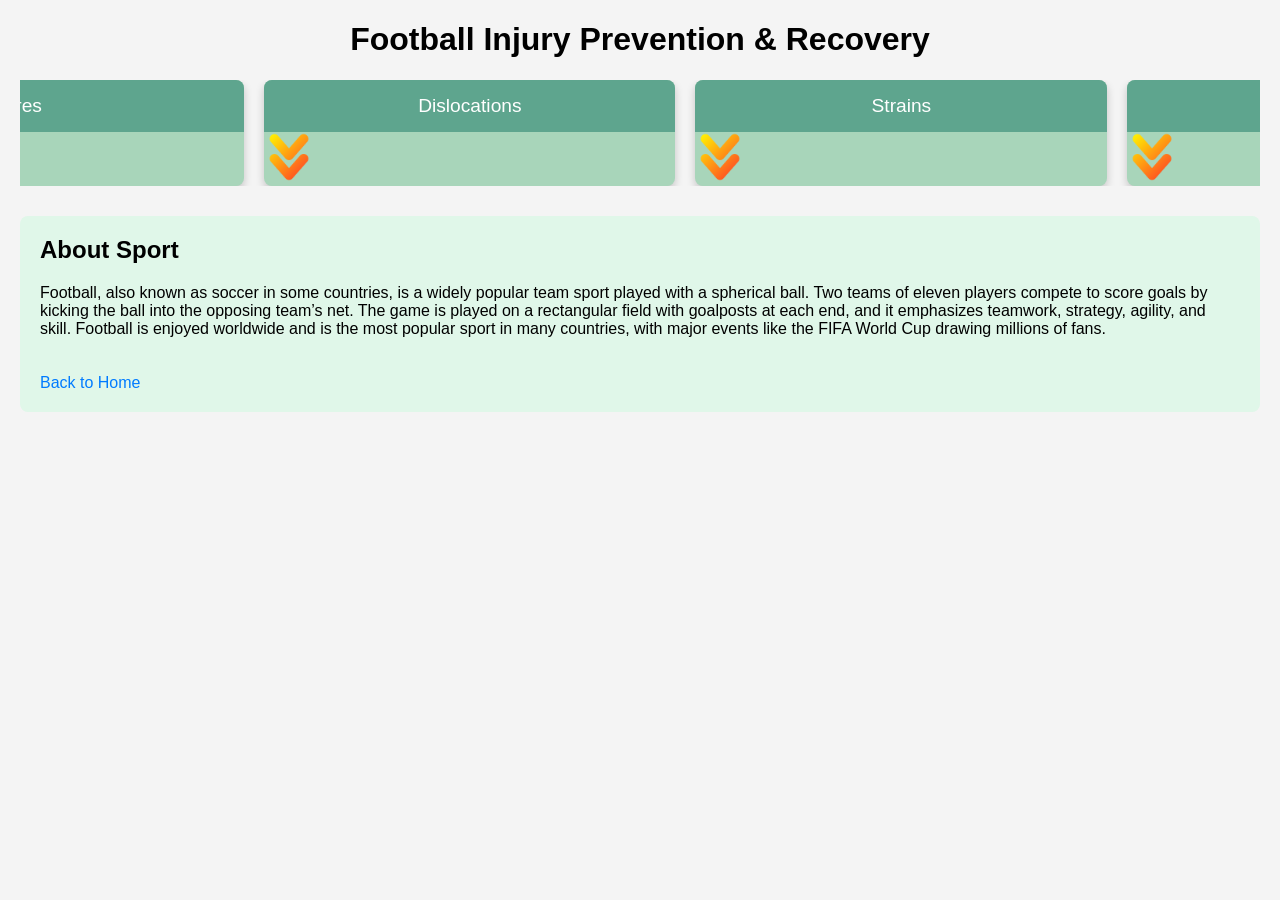
<file: football.html>
<!DOCTYPE html>
<html lang="en">
<head>
<meta charset="UTF-8" />
<meta name="viewport" content="width=device-width, initial-scale=1.0"/>
<title>Football Injury Info</title>
<style>
  body {
    font-family: Arial, sans-serif;
    margin: 20px;
    background-color: #f4f4f4;
  }
  h1 {
    text-align: center;
  }
  section {
    background: #fff;
    padding: 15px;
    margin-bottom: 20px;
    border-radius: 8px;
  }
  h2 {
    margin-top: 0;
  }
  ul {
    list-style-type: disc;
    padding-left: 20px;
  }
  a {
    display: inline-block;
    margin-top: 20px;
    text-decoration: none;
    color: #007BFF;
  }
  /* Injury cards container in one row */
  .injury-cards {
    display: flex;
    flex-wrap: nowrap; /* arrange in one row without wrapping */
    justify-content: center;
    gap: 20px;
    margin-top: 20px;
    overflow-x: auto; /* allow scrolling if needed */
  }
  /* Individual cards styling */
  .injury-card {
    background-color: #a8d5ba; /* greenish color */
    border-radius: 8px;
    box-shadow: 0 4px 8px rgba(0,0,0,0.2);
    min-width: 200px;
    cursor: pointer;
    transition: transform 0.2s;
    position: relative;
    flex: 0 0 auto;
  }
  .injury-card:hover {
    transform: translateY(-5px);
  }
  .card-header {
    padding: 15px;
    background-color: #5ea58e; /* darker green for header */
    color: white;
    font-size: 1.2em;
    text-align: center;
    border-top-left-radius: 8px;
    border-top-right-radius: 8px;
  }
  .card-content {
    max-height: 0;
    overflow: hidden;
    transition: max-height 0.5s ease, opacity 0.5s ease, padding 0.5s ease;
    opacity: 0;
    padding: 0 15px;
  }
  /* Show content on hover of the card */
  .injury-card:hover .card-content {
    max-height: 1000px; /* large enough to contain content */
    opacity: 1;
    padding: 15px;
  }

  /* Style for the detailed section about fractures */
  .fracture-info {
    margin-top: 30px;
    background-color: #e0f7e9; /* light green background for info */
    padding: 20px;
    border-radius: 8px;
  }
  /* Heading for fracture info */
  .fracture-info h2 {
    margin-top: 0;
  }


</style>
</head>
<body>
<h1>Football Injury Prevention & Recovery</h1>           

<!-- Injury Cards Section arranged in one row -->

<div class="injury-cards">
  <!-- Fractures Card -->
  <div class="injury-card">
    <div class="card-header">Fractures</div>
    <img src="go1.png" alt="Icon" width="50" height="50" />
    <div class="card-content">
      <h3>Causes:</h3>

      <ul>
        <li>Impact from tackles or collisions</li>
        <li>Falling awkwardly onto the ground</li>
        <li>Being struck by equipment or objects</li>
        <li>Sudden twisting or bending of bones</li>
        <li>Overuse or stress fractures from repetitive impact</li>
      </ul>
      <h3>Preventions:</h3>
      <ul>
        <li>Wear appropriate protective gear (helmets, pads)</li>
        <li>Strengthen bones through proper nutrition and weight training</li>
        <li>Use correct techniques during tackles and falls</li>
        <li>Ensure playing surfaces are even and safe</li>
        <li>Avoid overtraining and allow adequate rest</li>
      </ul>
      <h3>Recovery Methods:</h3>
      <ul>
        <li>Immobilization with casts or splints</li>
        <li>Rest and avoiding weight-bearing activities</li>
        <li>Ice therapy to reduce swelling</li>
        <li>Physiotherapy to regain strength and mobility</li>
        <li>Surgical intervention if the fracture is severe</li>
      </ul>
    </div>
  </div>

  <!-- Dislocations Card -->
  <div class="injury-card">
    <div class="card-header">Dislocations</div>
    <img src="go1.png" alt="Icon" width="50" height="50" />
    <div class="card-content">
      <h3>Causes:</h3>
      <ul>
        <li>Sudden impact or collision during play</li>
        <li>Falling on an outstretched arm or hand</li>
        <li>Twisting injuries during rapid movements</li>
        <li>Forceful contact with another player</li>
        <li>Overextension of joints beyond their normal range</li>
      </ul>
      <h3>Preventions:</h3>
      <ul>
        <li>Strengthen muscles around vulnerable joints</li>
        <li>Use protective equipment properly</li>
        <li>Practice proper falling techniques</li>
        <li>Improve joint stability through training</li>
        <li>Warm-up thoroughly before activity</li>
      </ul>
      <h3>Recovery Methods:</h3>
      <ul>
        <li>Immediate immobilization and medical reduction</li>
        <li>Rest and ice to minimize swelling</li>
        <li>Pain management with medication</li>
        <li>Physiotherapy for joint stability and strength</li>
        <li>Gradual return to activity with supervised exercises</li>
      </ul>
    </div>
  </div>

  <!-- Strains Card -->
  <div class="injury-card">
    <div class="card-header">Strains</div>
    <img src="go1.png" alt="Icon" width="50" height="50" />
    <div class="card-content">
      <h3>Causes:</h3>
      <ul>
        <li>Sudden acceleration or deceleration movements</li>
        <li>Overstretching during intense activity</li>
        <li>Poor conditioning or fatigue</li>
        <li>Lack of warm-up before activity</li>
        <li>Repetitive stress on muscles</li>
      </ul>
      <h3>Preventions:</h3>
      <ul>
        <li>Warm-up and stretch thoroughly before play</li>
        <li>Strengthen muscles through conditioning exercises</li>
        <li>Maintain good flexibility</li>
        <li>Avoid overexerting muscles during play</li>
        <li>Incorporate rest days into training</li>
      </ul>
      <h3>Recovery Methods:</h3>
      <ul>
        <li>Rest and avoid strenuous activity</li>
        <li>Ice application to reduce pain and swelling</li>
        <li>Compression bandages for support</li>
        <li>Elevation of the injured limb</li>
        <li>Physiotherapy for muscle recovery and flexibility</li>
      </ul>
    </div>
  </div>

  <!-- Sprains Card -->
  <div class="injury-card">
    <div class="card-header">Sprains</div>
    <img src="go1.png" alt="Icon" width="50" height="50" />
    <div class="card-content">
      <h3>Causes:</h3>
      <ul>
        <li>Twisting or rolling a joint unexpectedly</li>
        <li>Collision or impact during tackles</li>
        <li>Landing awkwardly from jumps</li>
        <li>Rapid direction changes</li>
        <li>Uneven or slippery playing surfaces</li>
      </ul>
      <h3>Preventions:</h3>
      <ul>
        <li>Strengthen muscles around joints</li>
        <li>Use proper footwear for grip and support</li>
        <li>Warm-up and stretch before activity</li>
        <li>Avoid sudden, untrained movements</li>
        <li>Use supportive taping or braces if prone to injury</li>
      </ul>
      <h3>Recovery Methods:</h3>
      <ul>
        <li>Rest and immobilize the joint</li>
        <li>Ice the area to reduce swelling</li>
        <li>Compression with bandages or braces</li>
        <li>Elevate the injured joint</li>
        <li>Physiotherapy to regain strength and stability</li>
      </ul>
    </div>
  </div>
</div>

<!-- Detailed info about Fractures -->
<div class="fracture-info" id="fracture-section">
  
  <h2>About Sport</h2>

  <p> Football, also known as soccer in some countries, is a widely popular team sport played with a spherical ball. Two teams of eleven players compete to score goals by kicking the ball into the opposing team’s net. The game is played on a rectangular field with goalposts at each end, and it emphasizes teamwork, strategy, agility, and skill. Football is enjoyed worldwide and is the most popular sport in many countries, with major events like the FIFA World Cup drawing millions of fans. </p>
  

<a href="index.html">Back to Home</a>

</body>
</html>
</file>
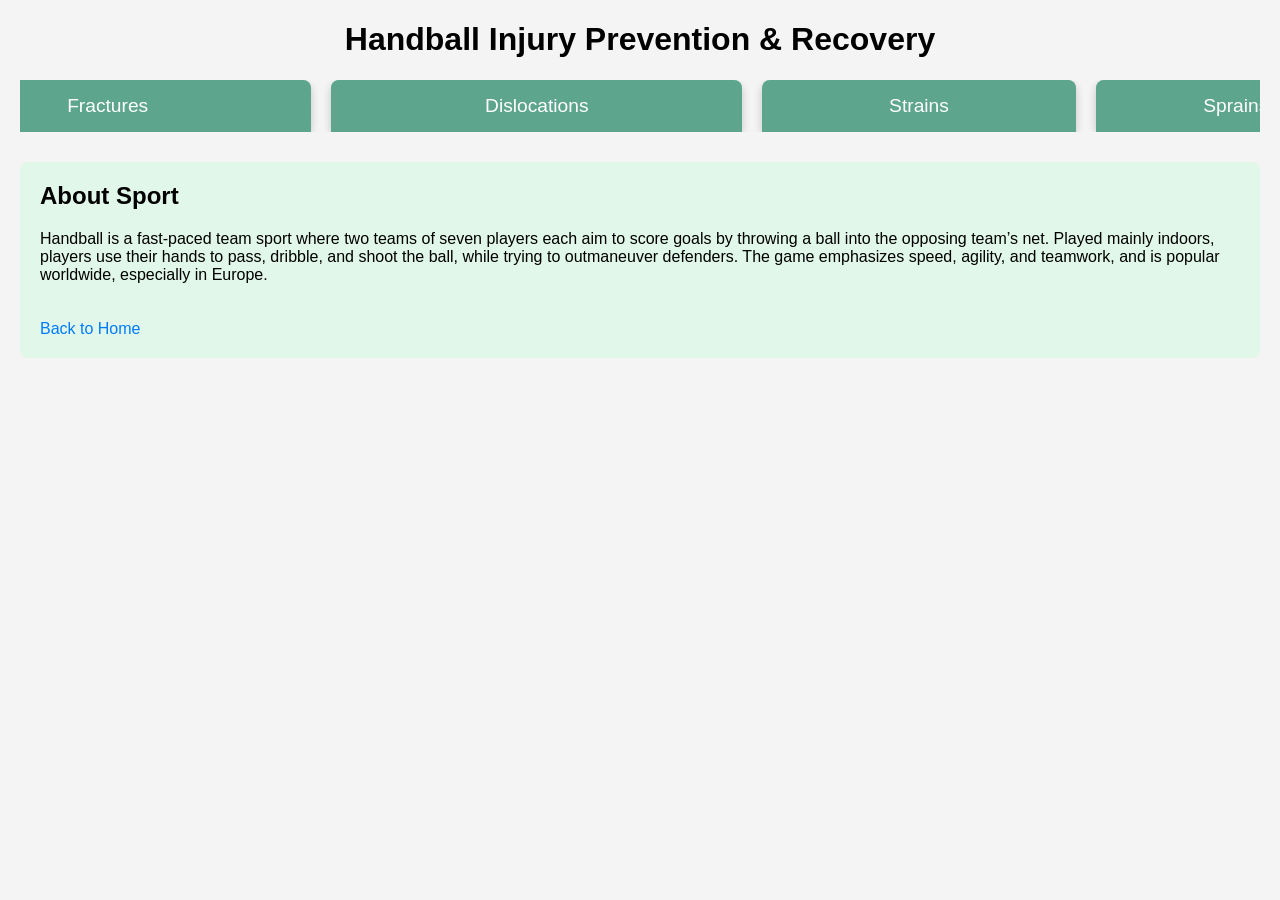
<file: handball.html>
<!DOCTYPE html>
<html lang="en">
<head>
<meta charset="UTF-8" />
<meta name="viewport" content="width=device-width, initial-scale=1.0"/>
<title>Handball Injury Info</title>
<style>
  body {
    font-family: Arial, sans-serif;
    margin: 20px;
    background-color: #f4f4f4;
  }
  h1 {
    text-align: center;
  }
  section {
    background: #fff;
    padding: 15px;
    margin-bottom: 20px;
    border-radius: 8px;
  }
  h2 {
    margin-top: 0;
  }
  ul {
    list-style-type: disc;
    padding-left: 20px;
  }
  a {
    display: inline-block;
    margin-top: 20px;
    text-decoration: none;
    color: #007BFF;
  }
  /* Injury cards container in one row */
  .injury-cards {
    display: flex;
    flex-wrap: nowrap;
    justify-content: center;
    gap: 20px;
    margin-top: 20px;
    overflow-x: auto;
  }
  /* Individual cards styling */
  .injury-card {
    background-color: #a8d5ba;
    border-radius: 8px;
    box-shadow: 0 4px 8px rgba(0,0,0,0.2);
    min-width: 200px;
    cursor: pointer;
    transition: transform 0.2s;
    position: relative;
    flex: 0 0 auto;
  }
  .injury-card:hover {
    transform: translateY(-5px);
  }
  .card-header {
    padding: 15px;
    background-color: #5ea58e;
    color: white;
    font-size: 1.2em;
    text-align: center;
    border-top-left-radius: 8px;
    border-top-right-radius: 8px;
  }
  .card-content {
    max-height: 0;
    overflow: hidden;
    transition: max-height 0.5s ease, opacity 0.5s ease, padding 0.5s ease;
    opacity: 0;
    padding: 0 15px;
  }
  /* Show content on hover of the card */
  .injury-card:hover .card-content {
    max-height: 1000px;
    opacity: 1;
    padding: 15px;
  }
  /* Style for the detailed section about fractures */
  .fracture-info {
    margin-top: 30px;
    background-color: #e0f7e9;
    padding: 20px;
    border-radius: 8px;
  }
  /* Heading for fracture info */
  .fracture-info h2 {
    margin-top: 0;
  }
</style>
</head>
<body>
<h1>Handball Injury Prevention & Recovery</h1>

<!-- Injury Cards Section arranged in one row -->
<div class="injury-cards">
  <!-- Fractures Card -->
  <div class="injury-card">
    <div class="card-header">Fractures</div>
    <div class="card-content">
      <h3>Causes:</h3>
      <ul>
        <li>Impact from collisions or falls</li>
        <li>Being hit by the ball or equipment</li>
        <li>Falls onto hard surfaces</li>
        <li>Twisting injuries</li>
        <li>Overuse stress fractures</li>
      </ul>
      <h3>Preventions:</h3>
      <ul>
        <li>Wear protective gear like padded gloves or guards</li>
        <li>Ensure proper technique during play</li>
        <li>Use appropriate footwear for grip and support</li>
        <li>Maintain good physical conditioning</li>
        <li>Avoid playing on unsafe surfaces</li>
      </ul>
      <h3>Recovery Methods:</h3>
      <ul>
        <li>Immobilization with casts or splints</li>
        <li>Rest and avoiding stress on the injury</li>
        <li>Icing to reduce swelling</li>
        <li>Physiotherapy for strength rebuilding</li>
        <li>Surgical intervention if necessary</li>
      </ul>
    </div>
  </div>

  <!-- Dislocations Card -->
  <div class="injury-card">
    <div class="card-header">Dislocations</div>
    <div class="card-content">
      <h3>Causes:</h3>
      <ul>
        <li>Sudden impact or collision</li>
        <li>Falling awkwardly</li>
        <li>Twisting or hyperextending joints</li>
        <li>Forceful contact with another player</li>
        <li>Overextension during jumps or dives</li>
      </ul>
      <h3>Preventions:</h3>
      <ul>
        <li>Strengthen muscles around joints</li>
        <li>Use protective gear</li>
        <li>Practice proper falling techniques</li>
        <li>Warm-up thoroughly before games</li>
        <li>Maintain good flexibility</li>
      </ul>
      <h3>Recovery Methods:</h3>
      <ul>
        <li>Immediate immobilization and medical reduction</li>
        <li>Rest and ice application</li>
        <li>Pain management</li>
        <li>Physiotherapy for joint stability</li>
        <li>Gradual return to activity with supervised exercises</li>
      </ul>
    </div>
  </div>

  <!-- Strains Card -->
  <div class="injury-card">
    <div class="card-header">Strains</div>
    <div class="card-content">
      <h3>Causes:</h3>
      <ul>
        <li>Sudden acceleration or deceleration</li>
        <li>Overstretching or overexertion</li>
        <li>Poor conditioning</li>
        <li>Inadequate warm-up</li>
        <li>Repetitive stress</li>
      </ul>
      <h3>Preventions:</h3>
      <ul>
        <li>Warm-up and stretch</li>
        <li>Strengthen muscles</li>
        <li>Maintain flexibility</li>
        <li>Progress gradually in training</li>
        <li>Rest adequately between sessions</li>
      </ul>
      <h3>Recovery Methods:</h3>
      <ul>
        <li>Rest and ice</li>
        <li>Compression and elevation</li>
        <li>Physiotherapy</li>
        <li>Gradual stretching and strengthening</li>
        <li>Use of support braces if needed</li>
      </ul>
    </div>
  </div>

  <!-- Sprains Card -->
  <div class="injury-card">
    <div class="card-header">Sprains</div>
    <div class="card-content">
      <h3>Causes:</h3>
      <ul>
        <li>Twisting or rolling joints</li>
        <li>Impact during collisions</li>
        <li>Landing awkwardly</li>
        <li>SUDDEN movements</li>
        <li>Playing on uneven surfaces</li>
      </ul>
      <h3>Preventions:</h3>
      <ul>
        <li>Strengthen surrounding muscles</li>
        <li>Use supportive gear</li>
        <li>Proper warm-up and stretching</li>
        <li>Avoid sudden untrained motions</li>
        <li>Use taping or braces if prone</li>
      </ul>
      <h3>Recovery Methods:</h3>
      <ul>
        <li>Rest and immobilize</li>
        <li>Ice the area</li>
        <li>Compression bandages</li>
        <li>Elevation</li>
        <li>Physiotherapy</li>
      </ul>
    </div>
  </div>
</div>

<!-- Detailed info about Fractures -->
<div class="fracture-info" id="fracture-section">
   
  <h2>About Sport</h2>

  <p> Handball is a fast-paced team sport where two teams of seven players each aim to score goals by throwing a ball into the opposing team’s net. Played mainly indoors, players use their hands to pass, dribble, and shoot the ball, while trying to outmaneuver defenders. The game emphasizes speed, agility, and teamwork, and is popular worldwide, especially in Europe. </p>
  

<a href="index.html">Back to Home</a>
</body>
</html>
</file>
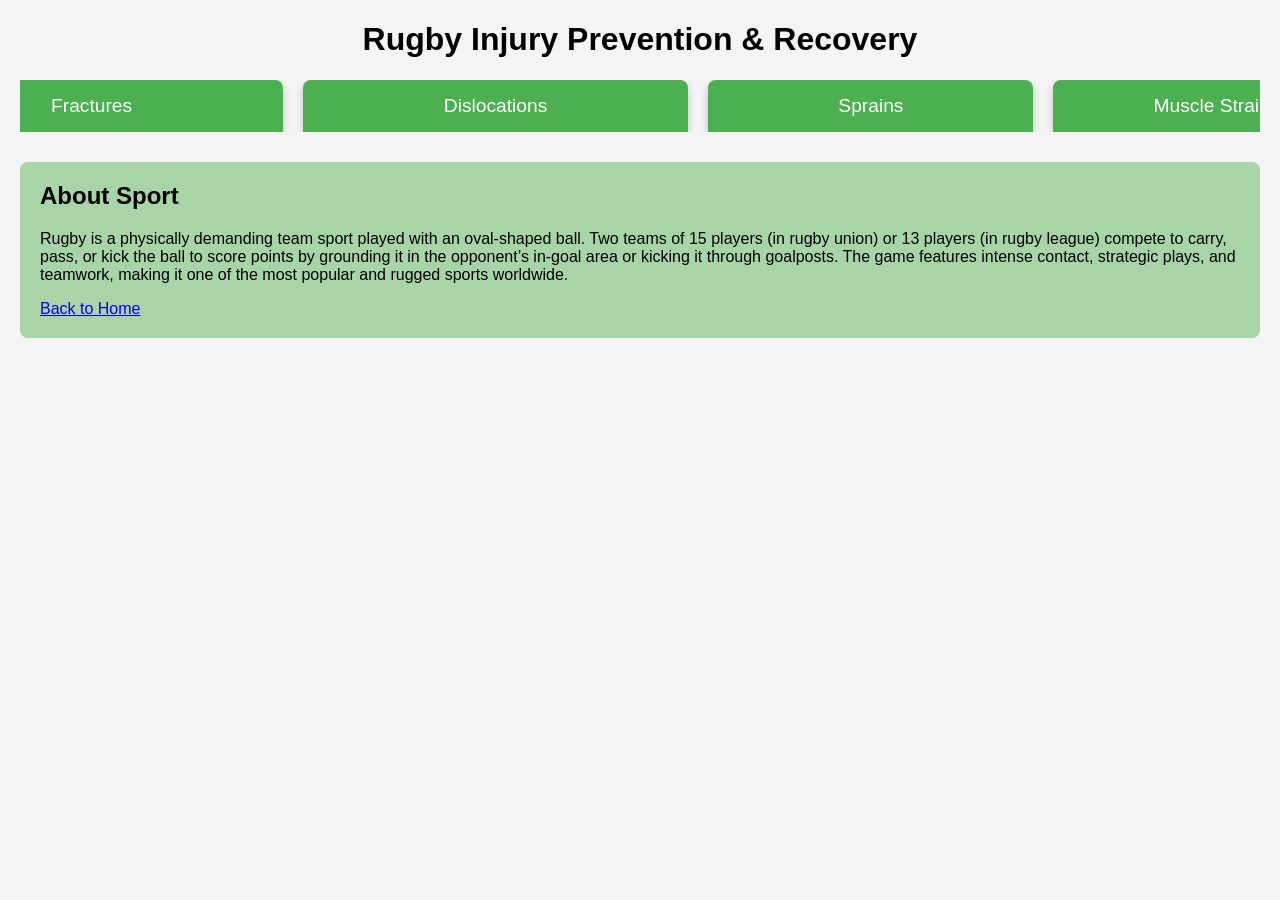
<file: rugby.html>
<!DOCTYPE html>
<html lang="en">
<head>
<meta charset="UTF-8" />
<meta name="viewport" content="width=device-width, initial-scale=1.0"/>
<title>Rugby Injury Info</title>
<style>
  body {
    font-family: Arial, sans-serif;
    margin: 20px;
    background-color: #f4f4f4;
  }
  h1 {
    text-align: center;
  }
  /* Injury cards container in one row with horizontal scrolling if needed */
  .injury-cards {
    display: flex;
    flex-wrap: nowrap;
    justify-content: center;
    gap: 20px;
    margin-top: 20px;
    overflow-x: auto;
  }
  /* Individual cards styling with greenish colors */
  .injury-card {
    background-color: #d0f0c0; /* light greenish */
    border-radius: 8px;
    box-shadow: 0 4px 8px rgba(0,0,0,0.2);
    min-width: 250px;
    cursor: pointer;
    transition: transform 0.2s;
    position: relative;
    flex: 0 0 auto;
  }
  .injury-card:hover {
    transform: translateY(-5px);
  }
  .card-header {
    padding: 15px;
    background-color: #4CAF50; /* vibrant green for header */
    color: white;
    font-size: 1.2em;
    text-align: center;
    border-top-left-radius: 8px;
    border-top-right-radius: 8px;
  }
  .card-content {
    max-height: 0;
    overflow: hidden;
    transition: max-height 0.5s ease, opacity 0.5s ease, padding 0.5s ease;
    opacity: 0;
    padding: 0 15px;
  }
  /* Show content on hover of the card */
  .injury-card:hover .card-content {
    max-height: 2000px;
    opacity: 1;
    padding: 15px;
  }
  /* Style for the detailed section about fractures */
  .injury-info {
    margin-top: 30px;
    background-color: #a8d5a8; /* soft green background */
    padding: 20px;
    border-radius: 8px;
  }
  /* Heading for injury info */
  .injury-info h2 {
    margin-top: 0;
  }
</style>
</head>
<body>
<h1>Rugby Injury Prevention & Recovery</h1>

<!-- Injury Cards Section -->
<div class="injury-cards">
  <!-- Fractures Card -->
  <div class="injury-card">
    <div class="card-header">Fractures</div>
    <div class="card-content">
      <h3>Causes:</h3>
      <ul>
        <li>Heavy tackles and collisions</li>
        <li>Falling awkwardly on the field</li>
        <li>Being hit by equipment or opponents</li>
        <li>Twisting injuries</li>
        <li>Overuse stress fractures</li>
      </ul>
      <h3>Preventions:</h3>
      <ul>
        <li>Wear protective gear (helmets, padding)</li>
        <li>Build bone strength via nutrition and training</li>
        <li>Use proper techniques during tackles</li>
        <li>Maintain good playing surfaces</li>
        <li>Avoid overtraining and ensure rest</li>
      </ul>
      <h3>Recovery Methods:</h3>
      <ul>
        <li>Immobilization and rest</li>
        <li>Ice to reduce swelling</li>
        <li>Physiotherapy for mobility</li>
        <li>Surgical repair if severe</li>
        <li>Gradual return to activity</li>
      </ul>
    </div>
  </div>

  <!-- Dislocations Card -->
  <div class="injury-card">
    <div class="card-header">Dislocations</div>
    <div class="card-content">
      <h3>Causes:</h3>
      <ul>
        <li>Heavy impact during tackles</li>
        <li>Falling on an outstretched arm</li>
        <li>Sudden twisting forces</li>
        <li>Collision with other players</li>
        <li>Overextension of joints</li>
      </ul>
      <h3>Preventions:</h3>
      <ul>
        <li>Strengthen muscles around vulnerable joints</li>
        <li>Use proper protective gear</li>
        <li>Practice safe fall techniques</li>
        <li>Ensure good joint stability training</li>
        <li>Warm-up properly before play</li>
      </ul>
      <h3>Recovery Methods:</h3>
      <ul>
        <li>Immediate immobilization and reduction</li>
        <li>Ice and rest</li>
        <li>Pain management</li>
        <li>Physiotherapy for stability</li>
        <li>Gradual reintroduction of activity</li>
      </ul>
    </div>
  </div>

  <!-- Sprains Card -->
  <div class="injury-card">
    <div class="card-header">Sprains</div>
    <div class="card-content">
      <h3>Causes:</h3>
      <ul>
        <li>Twisting joints during play</li>
        <li>Impact during tackles</li>
        <li>Landing awkwardly</li>
        <li>Sudden direction changes</li>
        <li>Playing on uneven surfaces</li>
      </ul>
      <h3>Preventions:</h3>
      <ul>
        <li>Strengthen muscles around joints</li>
        <li>Use supportive gear</li>
        <li>Warm-up and stretch</li>
        <li>Avoid sudden untrained movements</li>
        <li>Maintain good flexibility</li>
      </ul>
      <h3>Recovery Methods:</h3>
      <ul>
        <li>Rest and immobilization</li>
        <li>Ice to reduce swelling</li>
        <li>Compression and elevation</li>
        <li>Physiotherapy for stability</li>
        <li>Gradual return to activity</li>
      </ul>
    </div>
  </div>

  <!-- Muscle Strains Card -->
  <div class="injury-card">
    <div class="card-header">Muscle Strains</div>
    <div class="card-content">
      <h3>Causes:</h3>
      <ul>
        <li>Sudden acceleration or deceleration</li>
        <li>Overstretching during play</li>
        <li>Poor conditioning</li>
        <li>Lack of warm-up</li>
        <li>Repetitive muscle stress</li>
      </ul>
      <h3>Preventions:</h3>
      <ul>
        <li>Proper warm-up and stretching</li>
        <li>Muscle strengthening exercises</li>
        <li>Maintain flexibility</li>
        <li>Avoid overexertion</li>
        <li>Include rest days</li>
      </ul>
      <h3>Recovery Methods:</h3>
      <ul>
        <li>Rest and gentle stretching</li>
        <li>Ice therapy</li>
        <li>Compression</li>
        <li>Elevation</li>
        <li>Physiotherapy for recovery</li>
      </ul>
    </div>
  </div>
</div>

<!-- Additional info about Fractures -->
<div class="injury-info" id="fracture-section">
  <h2>About Sport</h2>

  <p> Rugby is a physically demanding team sport played with an oval-shaped ball. Two teams of 15 players (in rugby union) or 13 players (in rugby league) compete to carry, pass, or kick the ball to score points by grounding it in the opponent’s in-goal area or kicking it through goalposts. The game features intense contact, strategic plays, and teamwork, making it one of the most popular and rugged sports worldwide. </p>
  

<a href="index.html">Back to Home</a>
</body>
</html>
</file>
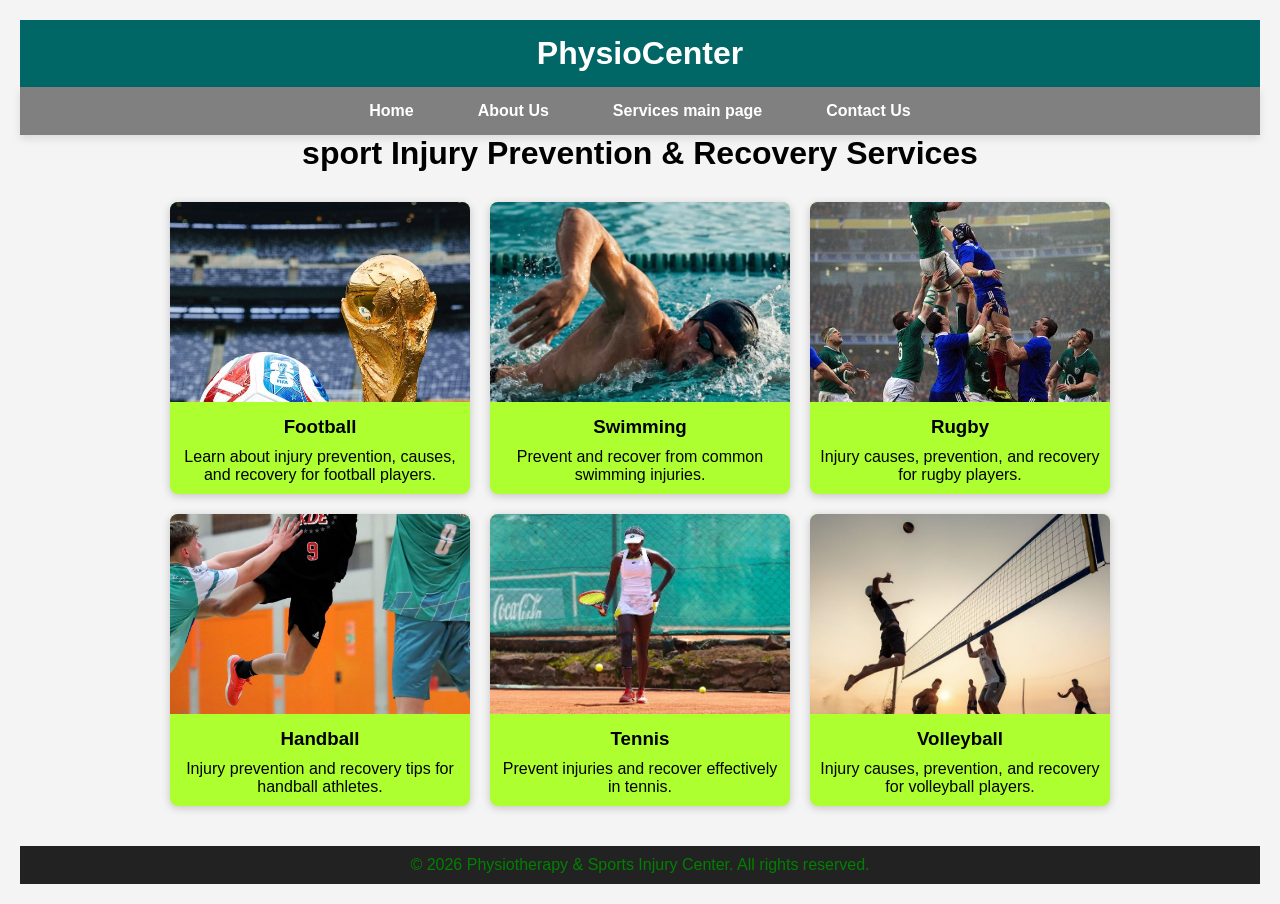
<file: services main page.html>
<!DOCTYPE html>
<html lang="en">
<head>
<meta charset="UTF-8" />
<meta name="viewport" content="width=device-width, initial-scale=1.0"/>
<title>Sports Injury Prevention & Recovery Services</title>
<style>
  /* Basic Reset */
  * {
    box-sizing: border-box;
    margin: 0;
    padding: 0;
  }

  /* Navigation bar styles */
  .navbar {
    background-color: grey;
    padding: 15px 20px;
    box-shadow: 0 4px 8px rgba(0,0,0,0.1);
  }

  .nav-links {
    list-style: none;
    display: flex;
    justify-content: center;
  }

  .nav-links li {
    margin: 0 20px;
  }

  .nav-links a {
    color: #fff;
    text-decoration: none;
    font-weight: 600;
    font-family: 'Arial', sans-serif;
    padding: 8px 12px;
    border-radius: 4px;
    transition: background-color 0.3s, color 0.3s;
  }

  .nav-links a:hover {
    background-color: #575757;
    color: #ffffff;
  }

  body {
    font-family: Arial, sans-serif;
    margin: 20px;
    background-color: #f4f4f4;
  }

  h1 {
    text-align: center;
    margin-bottom: 30px;
  }

  /* Cards Container */
  .cards {
    display: flex;
    flex-wrap: wrap;
    justify-content: center;
    gap: 20px;
  }

  /* Individual Card */
  .card {
    background-color: greenyellow;
    width: 300px;
    border-radius: 8px;
    overflow: hidden;
    box-shadow: 0 2px 8px rgba(0,0,0,0.2);
    text-align: center;
    cursor: pointer;
    text-decoration: none;
    color: inherit;
    transition: transform 0.2s;
  }

  .card:hover {
    transform: scale(1.05);
  }

  .card img {
    width: 100%;
    height: 200px;
    object-fit: cover;
  }

  .card h3 {
    margin: 10px 0;
  }

  .card p {
    padding: 0 10px 10px 10px;
  }

  /* Sections for each sport detail */
  section {
    margin-top: 50px;
    padding: 20px;
    background-color: #fff;
    border-radius: 8px;
    box-shadow: 0 2px 8px rgba(0,0,0,0.2);
  }

  section h2 {
    margin-top: 0;
  }

  /* Footer styling */
  footer {
    background-color: #222;
    color: Green;
    padding: 10px 0;
    margin-top: 40px;
  }

  footer p {
    text-align: center;
  }
</style>
</head>
<body>

<!-- Header -->
<header style="background-color:#006666; padding:15px; color:#fff;">
  <h1 style="margin:0; text-align:center;">PhysioCenter</h1>
</header>

<!-- Navigation Bar -->
<div class="navbar">
  <ul class="nav-links">
    <li><a href="index.html">Home</a></li>
    <li><a href="about.html">About Us</a></li>
    <li><a href="services main page.html">Services main page</a></li>
    <li><a href="contact.html">Contact Us</a></li>
  </ul>
</div>

<h1 style="text-align:center;">sport Injury Prevention & Recovery Services</h1>

<!-- Cards with links to separate pages -->
<div class="cards">
  <!-- Football -->
  <a href="football.html" class="card">
    <img src="jpg.8.jpg" alt="Football Injury Prevention" />
    <h3>Football</h3>
    <p>Learn about injury prevention, causes, and recovery for football players.</p>
  </a>

  <!-- Swimming -->
  <a href="swimming.html" class="card">
    <img src="jpg.009.jpg" alt="Swimming Injury Prevention" />
    <h3>Swimming</h3>
    <p>Prevent and recover from common swimming injuries.</p>
  </a>

  <!-- Rugby -->
  <a href="rugby.html" class="card">
    <img src="jpg.9.jpg" alt="Rugby Injury Prevention" />
    <h3>Rugby</h3>
    <p>Injury causes, prevention, and recovery for rugby players.</p>
  </a>

  <!-- Handball -->
  <a href="handball.html" class="card">
    <img src="jpg.11.jpg" alt="Handball Injury Prevention" />
    <h3>Handball</h3>
    <p>Injury prevention and recovery tips for handball athletes.</p>
  </a>

  <!-- Tennis -->
  <a href="tennis.html" class="card">
    <img src="desmon1.jpg" alt="Tennis Injury Prevention" />
    <h3>Tennis</h3>
    <p>Prevent injuries and recover effectively in tennis.</p>
  </a>

  <!-- Volleyball -->
  <a href="volleyball.html" class="card">
    <img src="jpg.10.jpg" alt="Volleyball Injury Prevention" />
    <h3>Volleyball</h3>
    <p>Injury causes, prevention, and recovery for volleyball players.</p>
  </a>
</div>

</body>
</html>

<!-- Footer -->
<footer>
  <p>&copy; 2026 Physiotherapy & Sports Injury Center. All rights reserved.</p>
</footer>
</file>
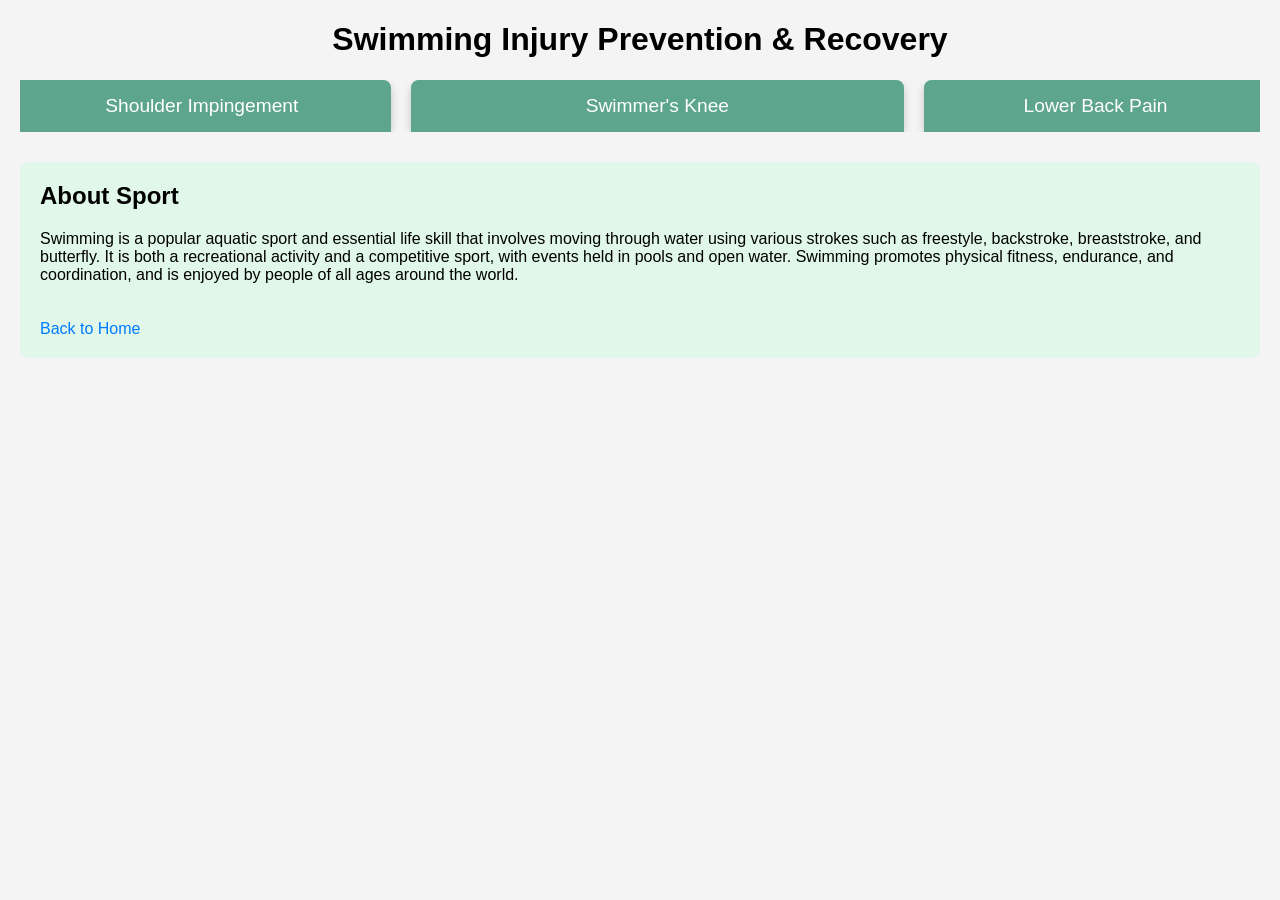
<file: swimming.html>
<!DOCTYPE html>
<html lang="en">
<head>
<meta charset="UTF-8" />
<meta name="viewport" content="width=device-width, initial-scale=1.0"/>
<title>Swimming Injury Prevention & Recovery</title>
<style>
  body {
    font-family: Arial, sans-serif;
    margin: 20px;
    background-color: #f4f4f4;
  }
  h1 {
    text-align: center;
  }
  section {
    background: #fff;
    padding: 15px;
    margin-bottom: 20px;
    border-radius: 8px;
  }
  h2 {
    margin-top: 0;
  }
  ul {
    list-style-type: disc;
    padding-left: 20px;
  }
  a {
    display: inline-block;
    margin-top: 20px;
    text-decoration: none;
    color: #007BFF;
  }
  /* Injury cards container in one row */
  .injury-cards {
    display: flex;
    flex-wrap: nowrap; /* arrange in one row without wrapping */
    justify-content: center;
    gap: 20px;
    margin-top: 20px;
    overflow-x: auto; /* allow scrolling if needed */
  }
  /* Individual cards styling */
  .injury-card {
    background-color: #a8d5ba; /* greenish color */
    border-radius: 8px;
    box-shadow: 0 4px 8px rgba(0,0,0,0.2);
    min-width: 200px;
    cursor: pointer;
    transition: transform 0.2s;
    position: relative;
    flex: 0 0 auto;
  }
  .injury-card:hover {
    transform: translateY(-5px);
  }
  .card-header {
    padding: 15px;
    background-color: #5ea58e; /* darker green for header */
    color: white;
    font-size: 1.2em;
    text-align: center;
    border-top-left-radius: 8px;
    border-top-right-radius: 8px;
  }
  .card-content {
    max-height: 0;
    overflow: hidden;
    transition: max-height 0.5s ease, opacity 0.5s ease, padding 0.5s ease;
    opacity: 0;
    padding: 0 15px;
  }
  /* Show content on hover of the card */
  .injury-card:hover .card-content {
    max-height: 1000px; /* large enough to contain content */
    opacity: 1;
    padding: 15px;
  }
  /* Style for the detailed section about injuries */
  .injury-info {
    margin-top: 30px;
    background-color: #e0f7e9; /* light green background for info */
    padding: 20px;
    border-radius: 8px;
  }
  /* Heading for injury info */
  .injury-info h2 {
    margin-top: 0;
  }
</style>
</head>
<body>
<h1>Swimming Injury Prevention & Recovery</h1>



<!-- Injury Cards Section arranged in one row -->

<div class="injury-cards">
  <!-- Shoulder Impingement Card -->
  <div class="injury-card">
    <div class="card-header">Shoulder Impingement</div>
    <div class="card-content">
      <h3>Causes:</h3>
      <ul>
        <li>Repetitive overhead arm movements</li>
        <li>Poor technique leading to shoulder strain</li>
        <li>Weak rotator cuff muscles</li>
        <li>Overtraining without adequate rest</li>
        <li>Inadequate warm-up before swimming</li>
      </ul>
      <h3>Preventions:</h3>
      <ul>
        <li>Strengthen shoulder stabilizing muscles</li>
        <li>Use proper swimming techniques</li>
        <li>Include shoulder mobility exercises</li>
        <li>Avoid overtraining</li>
        <li>Warm-up thoroughly before swimming</li>
      </ul>
      <h3>Recovery Methods:</h3>
      <ul>
        <li>Rest and ice therapy</li>
        <li>Physical therapy focusing on shoulder mobility</li>
        <li>Stretching and strengthening exercises</li>
        <li>Medical intervention if necessary</li>
        <li>Gradual return to swimming activities</li>
      </ul>
    </div>
  </div>

  <!-- Swimmer's Knee Card -->
  <div class="injury-card">
    <div class="card-header">Swimmer's Knee</div>
    <div class="card-content">
      <h3>Causes:</h3>
      <ul>
        <li>Repetitive knee bending and kicking</li>
        <li>Poor technique increasing knee strain</li>
        <li>Overuse during training</li>
        <li>Muscle imbalances around the knee</li>
        <li>Inadequate stretching before swimming</li>
      </ul>
      <h3>Preventions:</h3>
      <ul>
        <li>Strengthen leg muscles, especially quadriceps and hamstrings</li>
        <li>Use proper kicking techniques</li>
        <li>Increase training gradually</li>
        <li>Warm-up and stretch before swimming</li>
        <li>Maintain good flexibility around the knee</li>
      </ul>
      <h3>Recovery Methods:</h3>
      <ul>
        <li>Rest and ice application</li>
        <li>Physical therapy for knee stabilization</li>
        <li>Stretching and strengthening exercises</li>
        <li>Use of knee braces if needed</li>
        <li>Gradual return to swimming</li>
      </ul>
    </div>
  </div>

  <!-- Lower Back Pain Card -->
  <div class="injury-card">
    <div class="card-header">Lower Back Pain</div>
    <div class="card-content">
      <h3>Causes:</h3>
      <ul>
        <li>Repetitive twisting and back extension</li>
        <li>Poor technique leading to strain</li>
        <li>Muscle imbalances</li>
        <li>Overtraining</li>
        <li>Inadequate core strength</li>
      </ul>
      <h3>Preventions:</h3>
      <ul>
        <li>Strengthen core muscles</li>
        <li>Practice proper technique</li>
        <li>Increase flexibility through stretching</li>
        <li>Gradually increase training intensity</li>
        <li>Ensure adequate rest</li>
      </ul>
      <h3>Recovery Methods:</h3>
      <ul>
        <li>Rest and ice</li>
        <li>Physical therapy focused on core stability</li>
        <li>Stretching and strengthening exercises</li>
        <li>Use of supports if necessary</li>
        <li>Gradual return to swimming</li>
      </ul>
    </div>
  </div>
</div>

<!-- Detailed info about Injuries -->
<div class="injury-info" id="injury-section">
  <h2>About Sport</h2>

  <p> Swimming is a popular aquatic sport and essential life skill that involves moving through water using various strokes such as freestyle, backstroke, breaststroke, and butterfly. It is both a recreational activity and a competitive sport, with events held in pools and open water. Swimming promotes physical fitness, endurance, and coordination, and is enjoyed by people of all ages around the world. </p>

<a href="index.html">Back to Home</a>
</body>
</html>
</file>
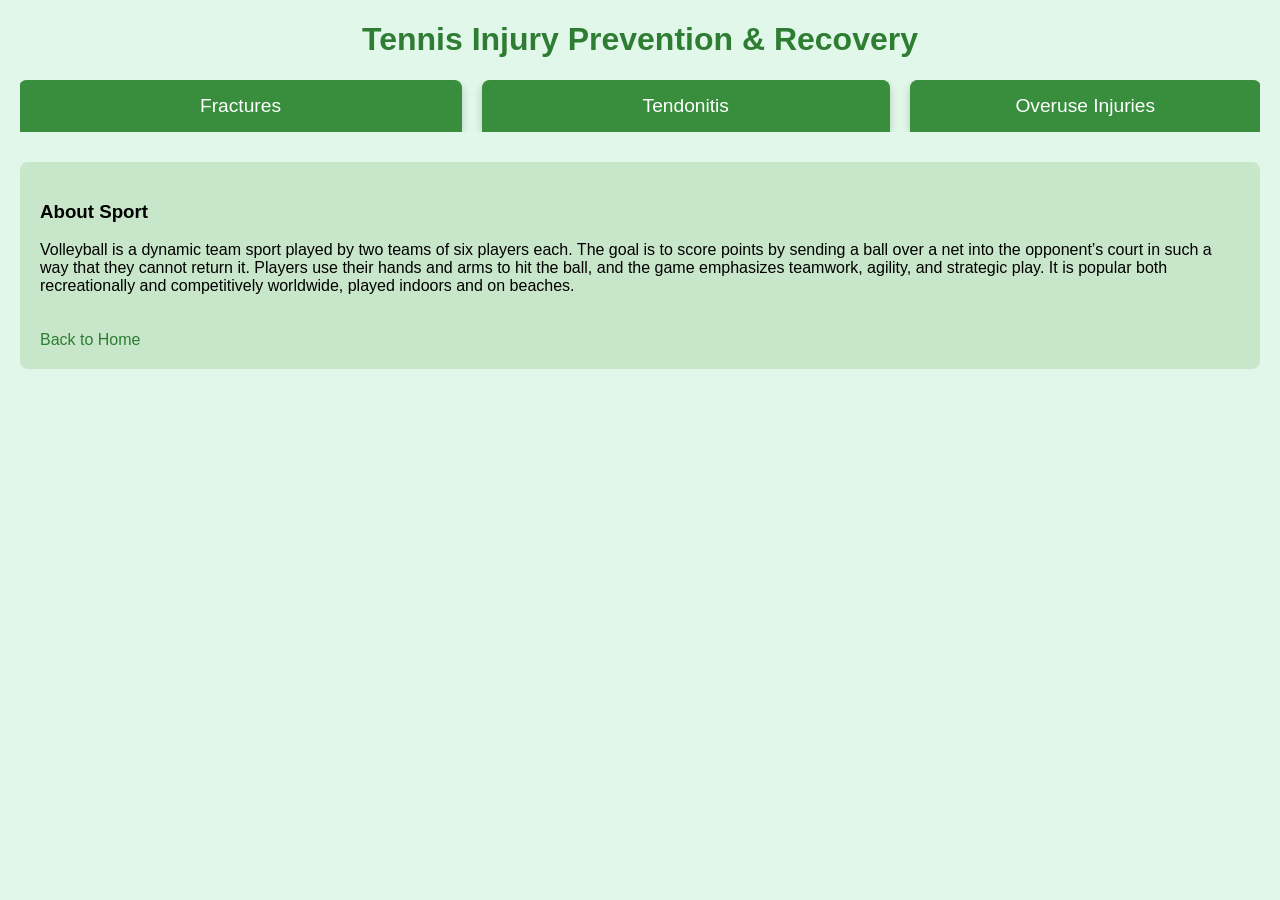
<file: volleyball.html>
<!DOCTYPE html>
<html lang="en">
<head>
<meta charset="UTF-8" />
<meta name="viewport" content="width=device-width, initial-scale=1.0"/>
<title>Tennis Injury Info</title>
<style>
  body {
    font-family: Arial, sans-serif;
    margin: 20px;
    background-color: #e0f7e9; /* Light green background */
  }
  h1 {
    text-align: center;
    color: #2e7d32; /* Dark green */
  }
  section {
    background: #ffffff;
    padding: 15px;
    margin-bottom: 20px;
    border-radius: 8px;
  }
  h2 {
    margin-top: 0;
    color: #388e3c; /* Slightly darker green */
  }
  ul {
    list-style-type: disc;
    padding-left: 20px;
  }
  a {
    display: inline-block;
    margin-top: 20px;
    text-decoration: none;
    color: #2e7d32;
  }
  /* Injury cards container in one row */
  .injury-cards {
    display: flex;
    flex-wrap: nowrap;
    justify-content: center;
    gap: 20px;
    margin-top: 20px;
    overflow-x: auto;
  }
  /* Individual cards styling */
  .injury-card {
    background-color: #81c784; /* Medium green */
    border-radius: 8px;
    box-shadow: 0 4px 8px rgba(0,0,0,0.2);
    min-width: 200px;
    cursor: pointer;
    transition: transform 0.2s;
    position: relative;
    flex: 0 0 auto;
  }
  .injury-card:hover {
    transform: translateY(-5px);
  }
  .card-header {
    padding: 15px;
    background-color: #388e3c; /* Darker green */
    color: white;
    font-size: 1.2em;
    text-align: center;
    border-top-left-radius: 8px;
    border-top-right-radius: 8px;
  }
  .card-content {
    max-height: 0;
    overflow: hidden;
    transition: max-height 0.5s ease, opacity 0.5s ease, padding 0.5s ease;
    opacity: 0;
    padding: 0 15px;
  }
  /* Show content on hover of the card */
  .injury-card:hover .card-content {
    max-height: 1000px;
    opacity: 1;
    padding: 15px;
  }
  /* Style for the detailed section about fractures */
  .fracture-info {
    margin-top: 30px;
    background-color: #c8e6c9; /* Light green */
    padding: 20px;
    border-radius: 8px;
  }
  /* Heading for fracture info */
  .fracture-info h2 {
    margin-top: 0;
  }
</style>
</head>
<body>
<h1>Tennis Injury Prevention & Recovery</h1>

<!-- Injury Cards Section arranged in one row -->
<div class="injury-cards">
  <!-- Fractures Card -->
  <div class="injury-card">
    <div class="card-header">Fractures</div>
    <div class="card-content">
      <h3>Causes:</h3>
      <ul>
        <li>Impact from falls or collisions with equipment or surface</li>
        <li>Being hit by the ball or racket</li>
        <li>Falls onto hard courts</li>
        <li>Twisting injuries</li>
        <li>Overuse stress fractures</li>
      </ul>
      <h3>Preventions:</h3>
      <ul>
        <li>Wear protective gear if needed</li>
        <li>Use proper technique</li>
        <li>Ensure good court conditions</li>
        <li>Wear appropriate footwear</li>
        <li>Strengthen bones with diet and exercise</li>
      </ul>
      <h3>Recovery Methods:</h3>
      <ul>
        <li>Immobilization with casts or splints</li>
        <li>Rest and avoiding stress on the fracture</li>
        <li>Icing to reduce swelling</li>
        <li>Physiotherapy</li>
        <li>Surgical intervention if severe</li>
      </ul>
    </div>
  </div>

  <!-- Tendonitis Card -->
  <div class="injury-card">
    <div class="card-header">Tendonitis</div>
    <div class="card-content">
      <h3>Causes:</h3>
      <ul>
        <li>Overuse of tendons in elbows, shoulders, or wrists</li>
        <li>Repetitive swinging motions</li>
        <li>Poor technique</li>
        <li>Lack of warm-up</li>
        <li>Sudden increase in activity intensity</li>
      </ul>
      <h3>Preventions:</h3>
      <ul>
        <li>Proper warm-up and stretching</li>
        <li>Use correct technique</li>
        <li>Gradually increase training intensity</li>
        <li>Strengthen supporting muscles</li>
        <li>Use appropriate equipment</li>
      </ul>
      <h3>Recovery Methods:</h3>
      <ul>
        <li>Rest and ice</li>
        <li>Anti-inflammatory medications</li>
        <li>Physiotherapy</li>
        <li>Modify activity to reduce strain</li>
        <li>Supportive braces or straps</li>
      </ul>
    </div>
  </div>

  <!-- Overuse Injuries Card -->
  <div class="injury-card">
    <div class="card-header">Overuse Injuries</div>
    <div class="card-content">
      <h3>Causes:</h3>
      <ul>
        <li>Repetitive motions like swinging</li>
        <li>Overtraining without adequate rest</li>
        <li>Poor technique</li>
        <li>Insufficient recovery time</li>
        <li>Playing on hard surfaces repeatedly</li>
      </ul>
      <h3>Preventions:</h3>
      <ul>
        <li>Follow training plans with rest days</li>
        <li>Proper technique and biomechanics</li>
        <li>Strengthen supporting muscles</li>
        <li>Use appropriate equipment</li>
        <li>Listen to your body and avoid overexertion</li>
      </ul>
      <h3>Recovery Methods:</h3>
      <ul>
        <li>Rest and ice</li>
        <li>Modify training routines</li>
        <li>Physiotherapy</li>
        <li>Gradual return to activity</li>
        <li>Cross-training to reduce repetitive stress</li>
      </ul>
    </div>
  </div>
</div>

<!-- Detailed info about Sprains -->
<div class="fracture-info" id="injury-section">
<h3> About Sport</h3>

<p> Volleyball is a dynamic team sport played by two teams of six players each. The goal is to score points by sending a ball over a net into the opponent’s court in such a way that they cannot return it. Players use their hands and arms to hit the ball, and the game emphasizes teamwork, agility, and strategic play. It is popular both recreationally and competitively worldwide, played indoors and on beaches. </p>

<a href="index.html">Back to Home</a>
</body>
</html>
</file>
